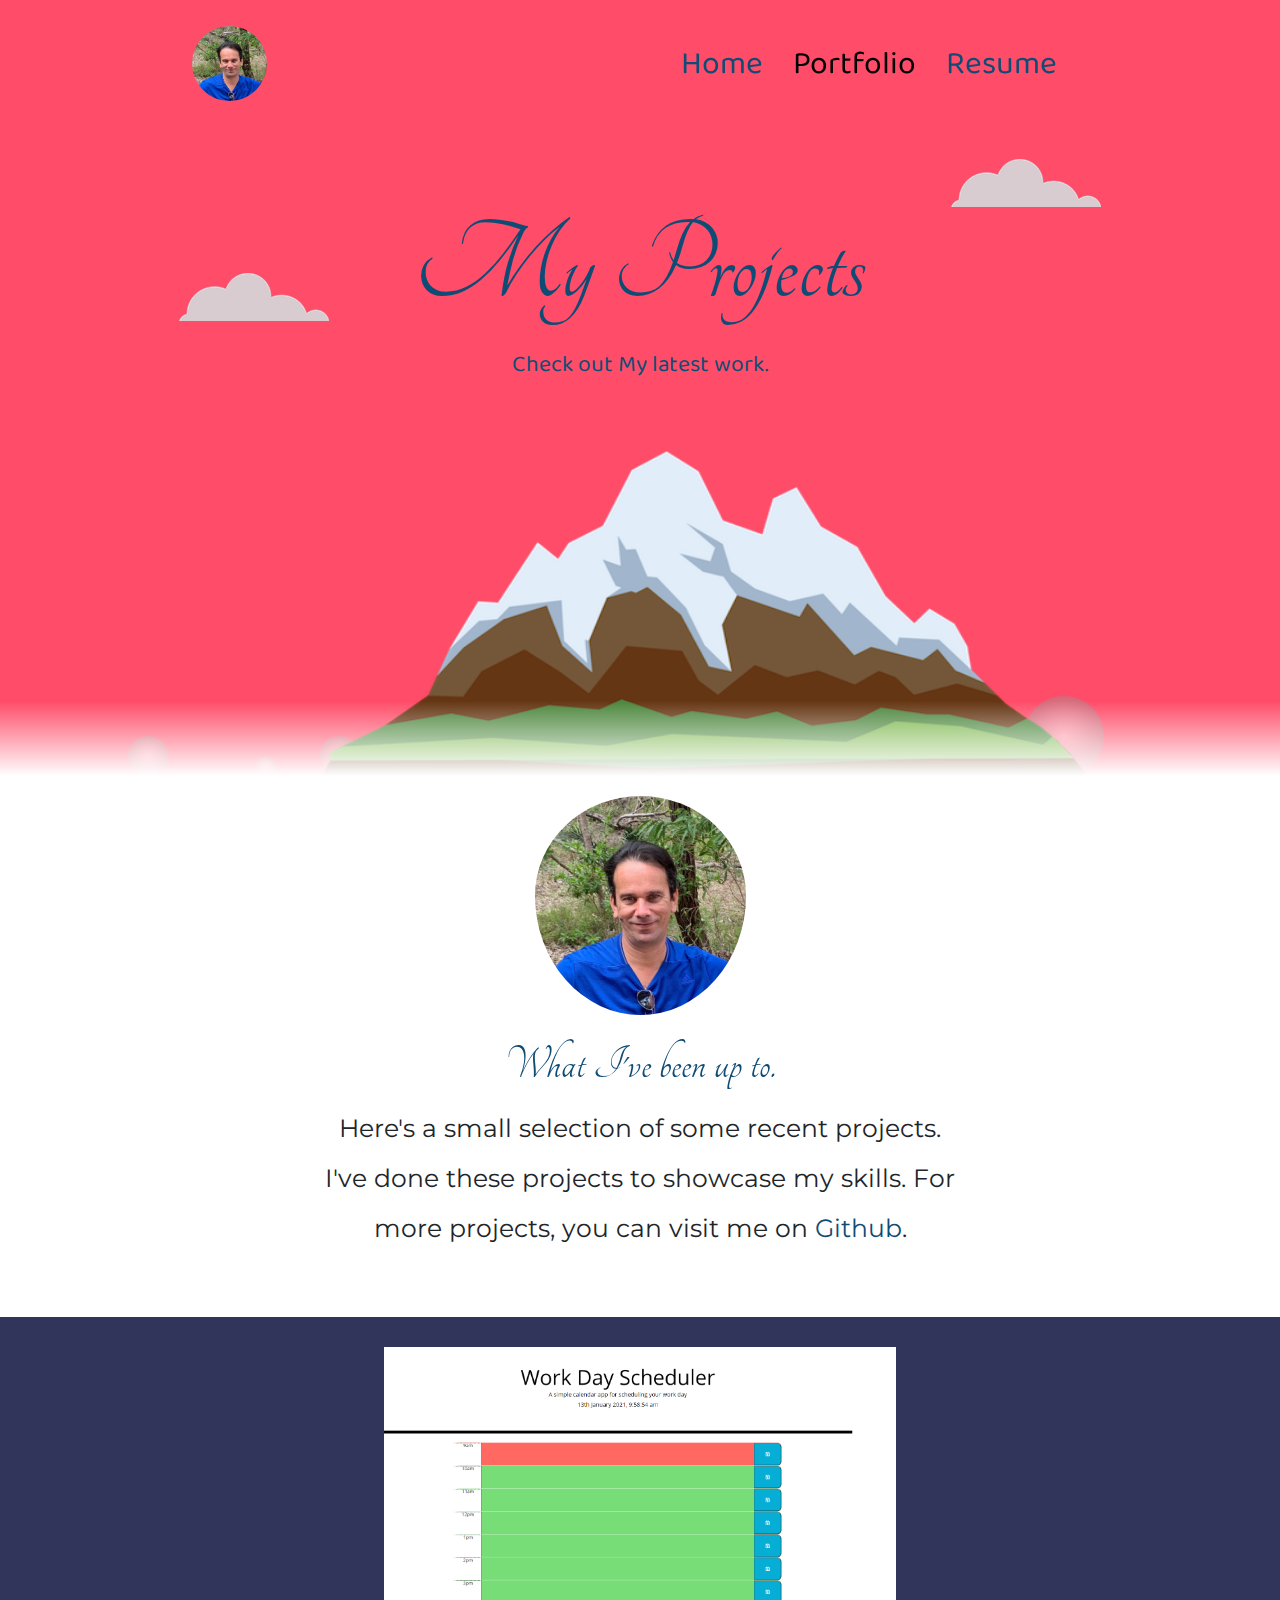
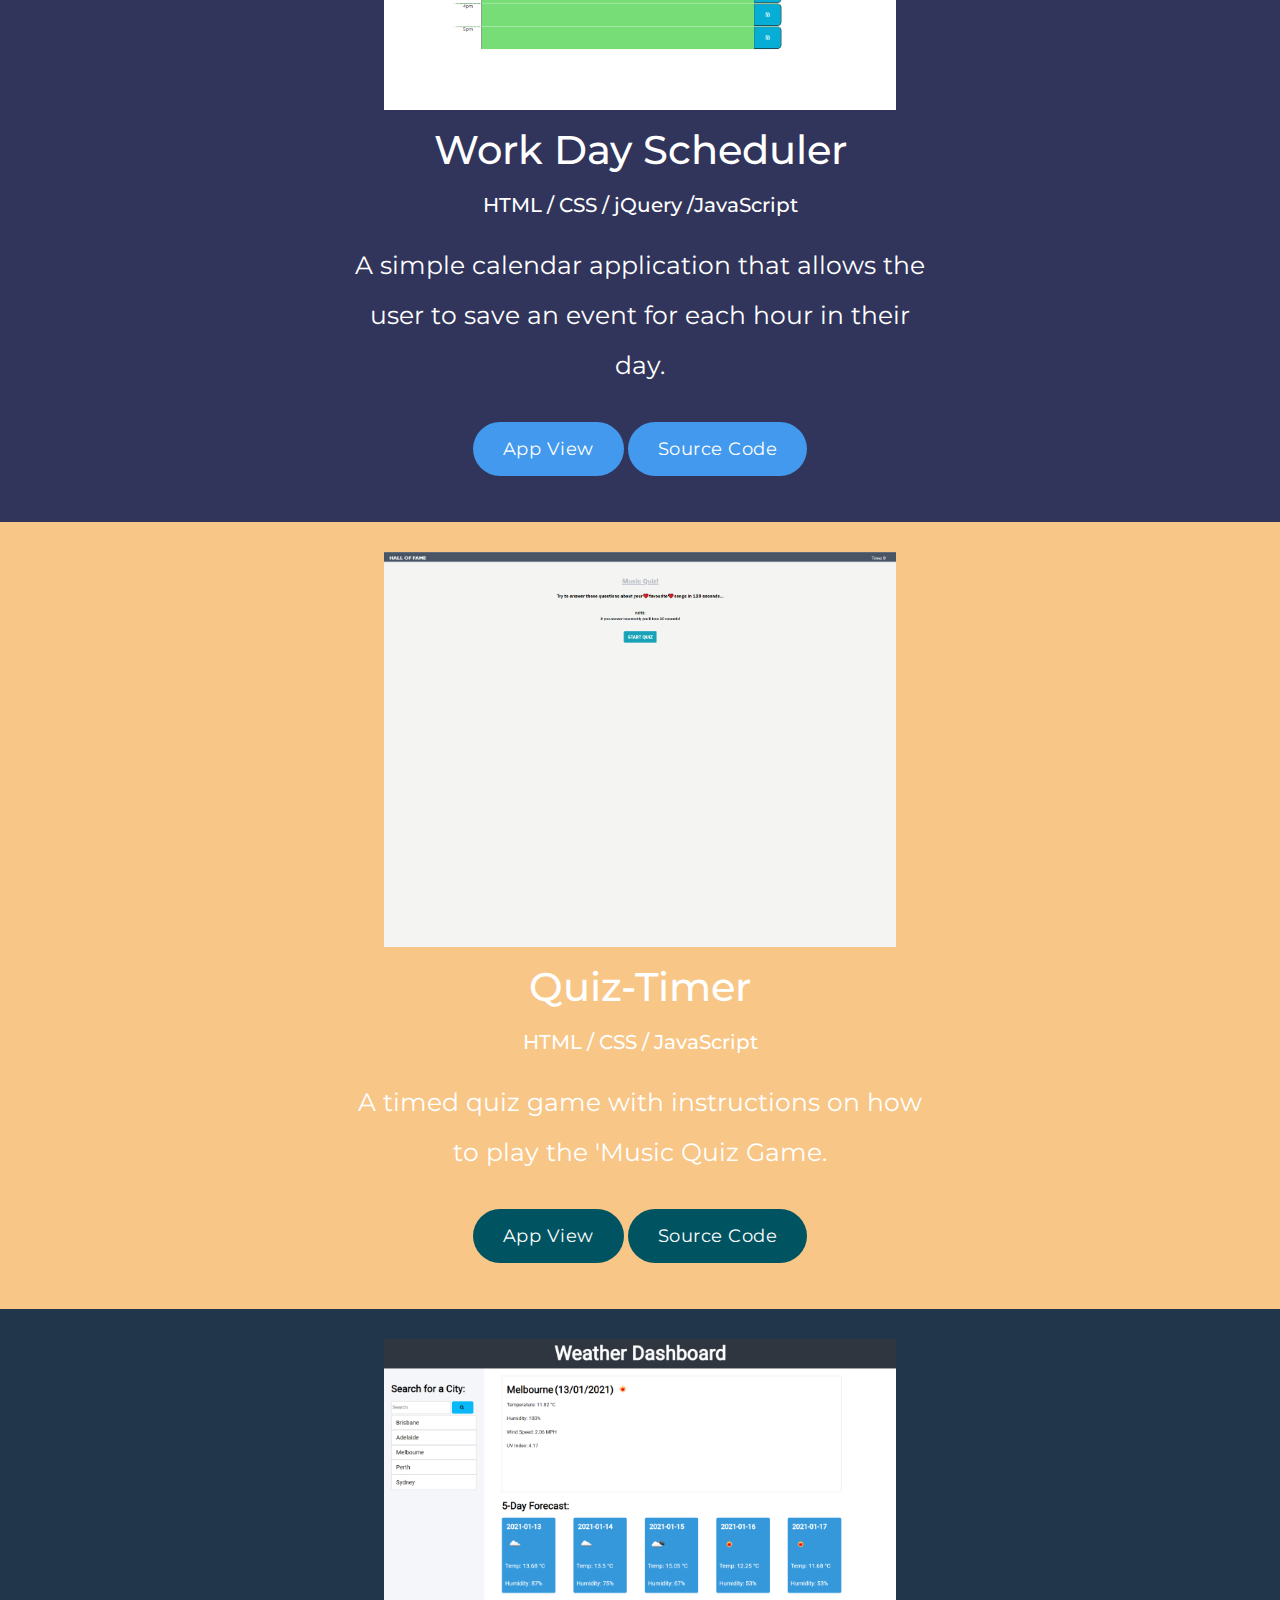
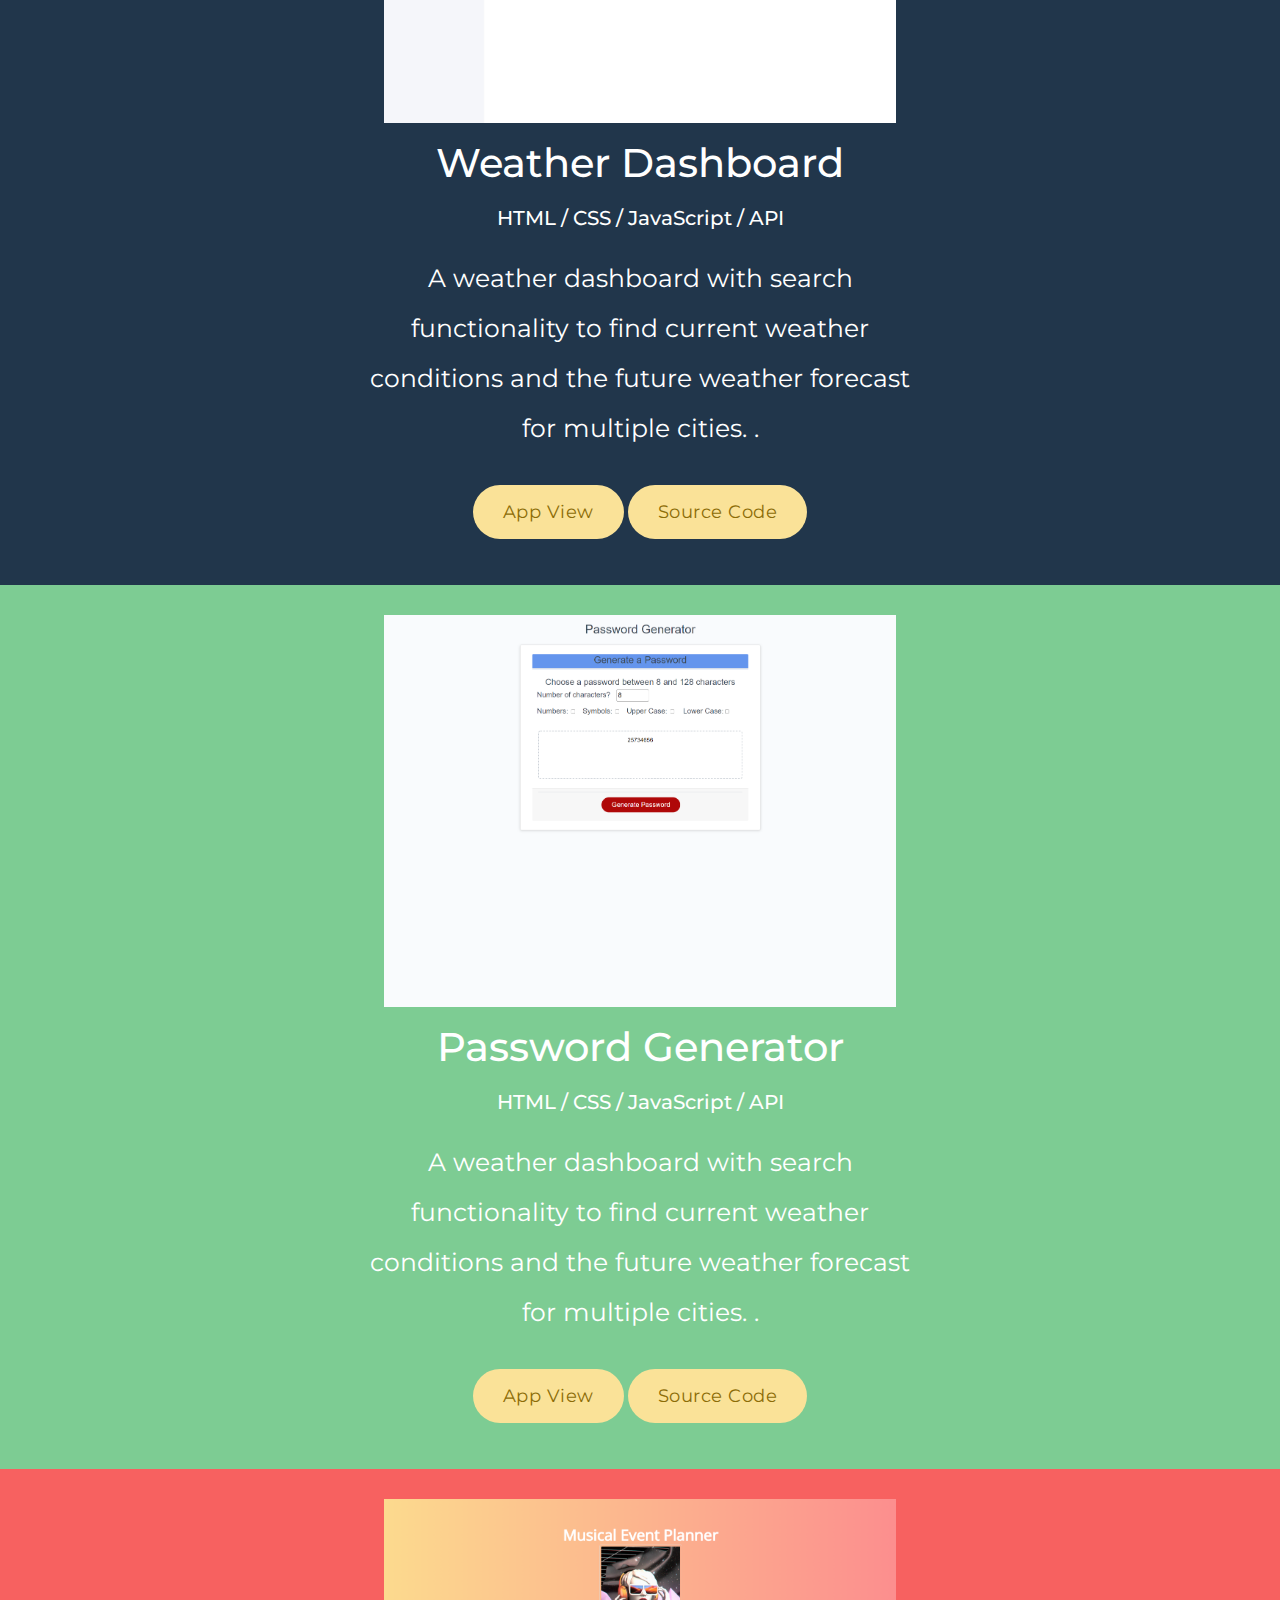
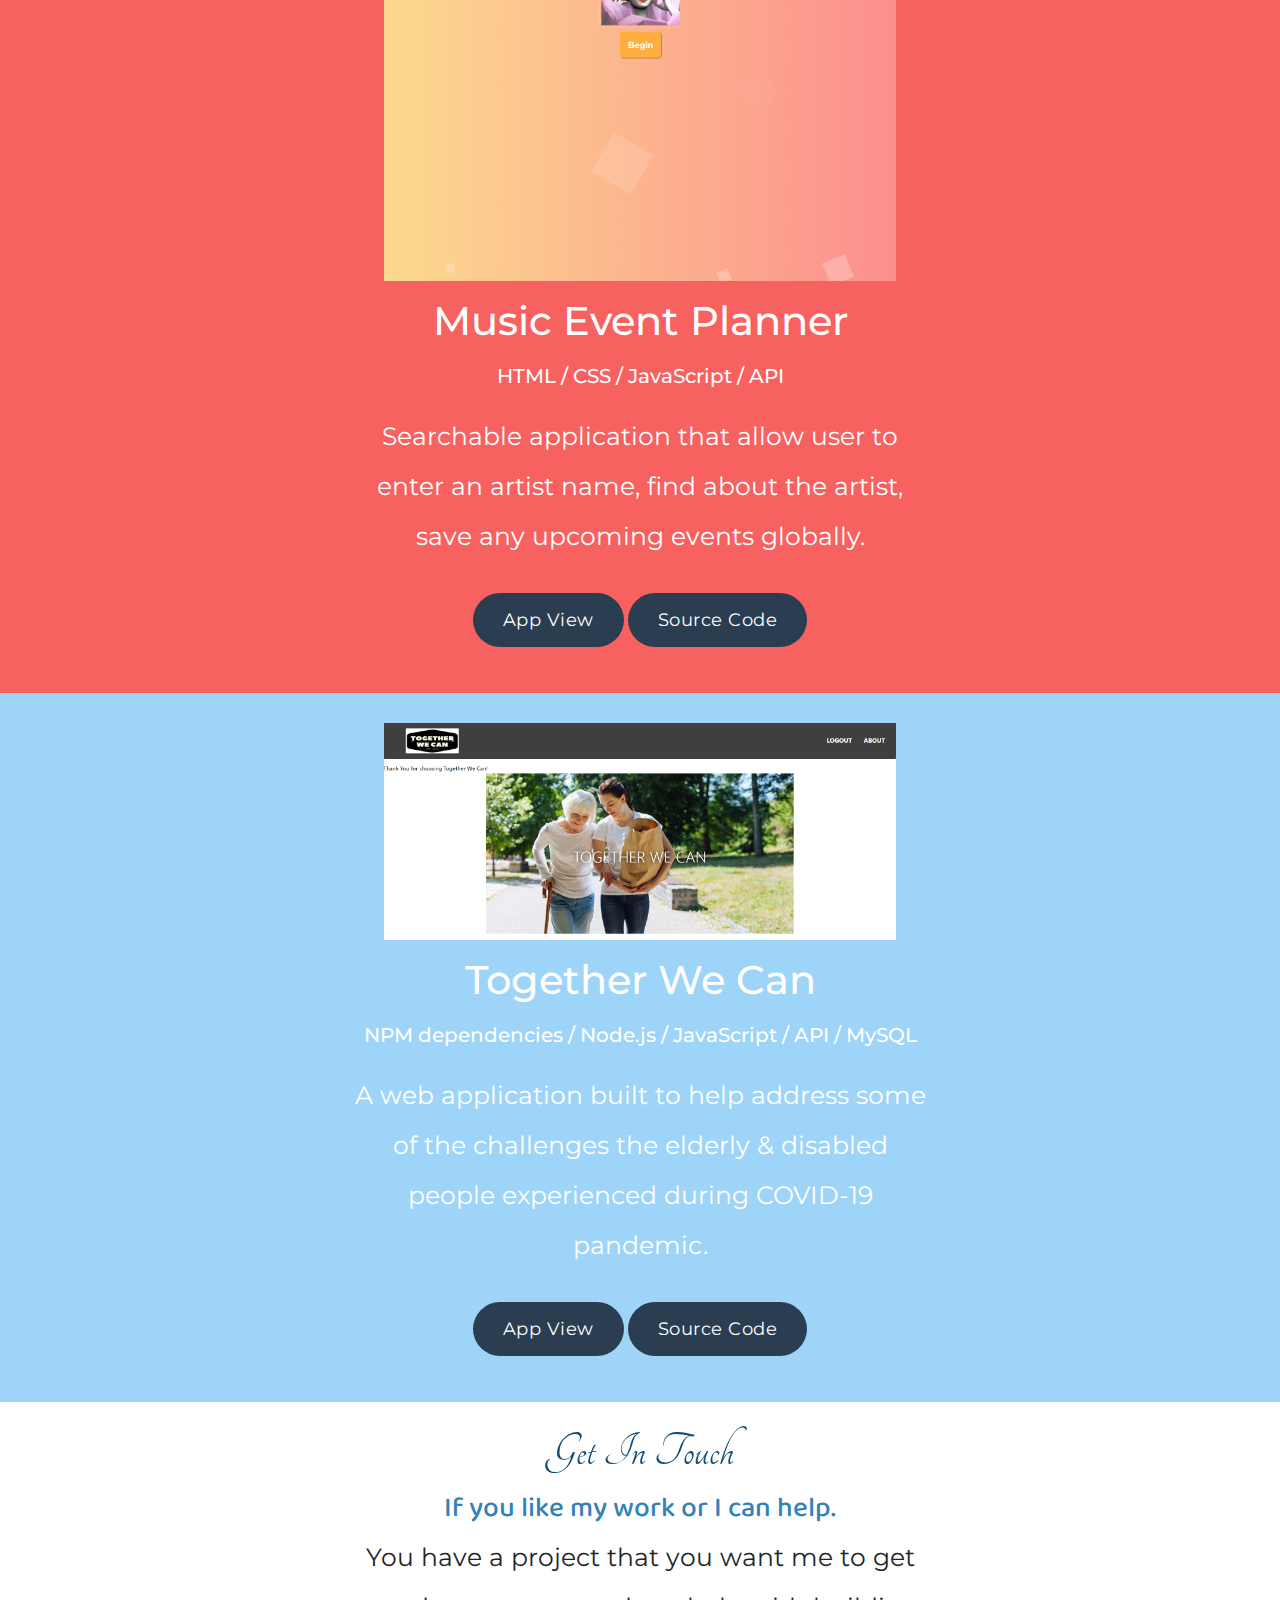
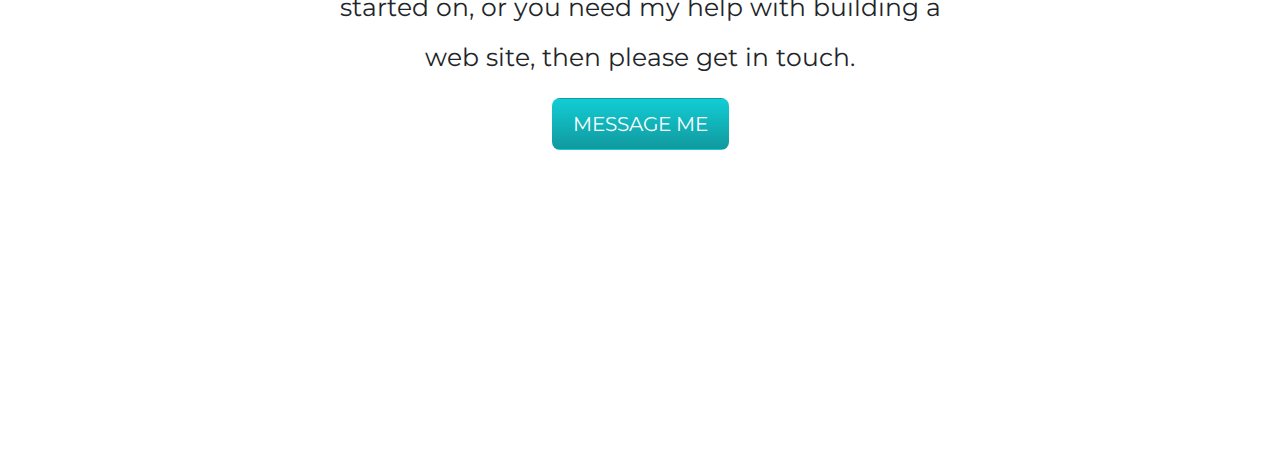
<file: portfolio.html>
<!DOCTYPE html>
<html>

<head>
    <meta charset="utf-8">
    <title>Hamish Isaacs</title>
    <!-- Bootstrap -->
    <link rel="stylesheet" type="text/css"
        href="https://maxcdn.bootstrapcdn.com/font-awesome/4.7.0/css/font-awesome.min.css">

    <link
        href="https://fonts.googleapis.com/css2?family=Baloo+Chettan+2:wght@600&family=Montserrat:wght@500&family=Tangerine:wght@700&display=swap"
        rel="stylesheet">

    <link rel="stylesheet" href="https://maxcdn.bootstrapcdn.com/bootstrap/4.0.0/css/bootstrap.min.css"
        integrity="sha384-Gn5384xqQ1aoWXA+058RXPxPg6fy4IWvTNh0E263XmFcJlSAwiGgFAW/dAiS6JXm" crossorigin="anonymous">



    <!-- Stylesheet CSS -->
    <link rel="stylesheet" type="text/css" href="assets/css/styles.css">
    <link rel="icon" href="assets/Img/Hamish.png">

</head>

<body>
    <header>
        <img class="logo" src="assets/Img/Hamish.png">
        <nav class="navbar navbar-expand-md">
            <ul class="navbar-nav">
                <li class="nav-item"><a href="index.html">Home</a></li>
                <li class="nav-item"><a class="active" href="portfolio.html">Portfolio</a></li>
                <li class="nav-item"><a href="assets/Img/Curriculum Vitae.pdf" download>Resume</a>
                </li>
            </ul>
        </nav>
    </header>

    <!-- Bubble animation -->
    <div class="top-container">
        <img id="top-cloud" src="assets/Img/cloud.png" alt="cloud">
        <div class="Intro">
            <h1 id="h1">My Projects</h1>
            <p id="p1">Check out My latest work.</p>
        </div>
        <img id="bottom-cloud" src="assets/Img/cloud.png" alt="cloud">
        <img id="mountain" src="assets/Img/mountain.png" alt="mountain-img">
        <div class="bubbles">
            <div class="bubble"></div>
            <div class="bubble"></div>
            <div class="bubble"></div>
            <div class="bubble"></div>
            <div class="bubble"></div>
            <div class="bubble"></div>
            <div class="bubble"></div>
            <div class="bubble"></div>
            <div class="bubble"></div>
            <div class="bubble"></div>
        </div>
    </div>
    <!-- This section has reference to Project work -->
    <div class="middle-container">
        <div class="profile">
            <img class="midlogo" src="assets/Img/Hamish.png" alt="profilepic">
            <h2>What I've been up to.</h2>
            <p class="p2">Here's a small selection of some recent projects. I've done these projects to showcase my
                skills. For more projects, you can visit me on <a class="projectslink"
                    href="https://github.com/Hisaacs">Github</a>.</p>
        </div>
        <!-- Work Day Scheduler -->
        <div class="project1">
            <div class="content">
                <img class="project_img" src="assets/Img/Work Day Scheduler.PNG">
                <h2 class="head">Work Day Scheduler</h2>
                <h3 class="head3">HTML / CSS / jQuery /JavaScript</h3>
                <p class="p3">A simple calendar application that allows the user to save an event for each hour in their
                    day.</p>
                <a class="mainbtn" href="https://hisaacs.github.io/Work-Day-Scheduler/">App View</a>
                <a class="mainbtn" href="https://github.com/Hisaacs/Work-Day-Scheduler">Source Code</a>
            </div>
        </div>
        <!-- Quiz-Timer -->
        <div class="project2">
            <div class="content">
                <img class="project_img" src="assets/Img/Music Trivia Quiz.PNG">
                <h2 class="head">Quiz-Timer</h2>
                <h3 class="head3">HTML / CSS / JavaScript</h3>
                <p class="p3">A timed quiz game with instructions on how to play the 'Music Quiz Game.</p>
                <a class="mainbtn btn2" href="https://hisaacs.github.io/Quiz-timer/">App View</a>
                <a class="mainbtn btn2" href="https://github.com/Hisaacs/Quiz-timer">Source Code</a>
            </div>
        </div>
        <!-- Weather Dashboard -->
        <div class="project3">
            <div class="content">
                <img class="project_img" src="assets/Img/Weather App.PNG">
                <h2 class="head">Weather Dashboard</h2>
                <h3 class="head3">HTML / CSS / JavaScript / API</h3>
                <p class="p3"> A weather dashboard with search functionality to find current weather conditions and the
                    future weather forecast for multiple cities. .</p>
                <a class="mainbtn btn3" href="https://hisaacs.github.io/Weather-Dashboard/">App View</a>
                <a class="mainbtn btn3" href="https://github.com/Hisaacs/Weather-Dashboard">Source Code</a>
            </div>
        </div>

        <!-- Password Generator -->
        <div class="project4">
            <div class="content">
                <img class="project_img" src="assets/Img/Password-Generator.PNG">
                <h2 class="head">Password Generator</h2>
                <h3 class="head3">HTML / CSS / JavaScript / API</h3>
                <p class="p3"> A weather dashboard with search functionality to find current weather conditions and the
                    future weather forecast for multiple cities. .</p>
                <a class="mainbtn btn3" href="https://hisaacs.github.io/Generate-Password/">App View</a>
                <a class="mainbtn btn3" href="https://github.com/Hisaacs/Generate-Password">Source Code</a>
            </div>
        </div>

        <!-- Music Event Planner -->
        <div class="project5">
            <div class="content">
                <img class="project_img" src="assets/Img/Music Event Planner.PNG">
                <h2 class="head">Music Event Planner</h2>
                <h3 class="head3">HTML / CSS / JavaScript / API</h3>
                <p class="p3">Searchable application that allow user to enter an artist name, find about the artist,
                    save any upcoming events globally.</p>
                <a class="mainbtn btn4" href=" https://hisaacs.github.io/Project1/">App View</a>
                <a class="mainbtn btn4" href="https://github.com/Hisaacs/Project1">Source Code</a>
            </div>
        </div>

        <!-- Together We Can -->
        <div class="project6">
            <div class="content">
                <img class="project_img" src="assets/Img/Together We Can.PNG">
                <h2 class="head">Together We Can</h2>
                <h3 class="head3">NPM dependencies / Node.js / JavaScript / API / MySQL</h3>
                <p class="p3">A web application built to help address some of the challenges the elderly & disabled people experienced during COVID-19 pandemic.</p>
                <a class="mainbtn btn4" href="https://backend-warriors-project-2.herokuapp.com/login">App View</a>
                <a class="mainbtn btn4" href="https://github.com/Hisaacs/Project-2">Source Code</a>
            </div>
        </div>
  
        <div id="contact" class="contact-me">
            <h2>Get In Touch</h2>
            <h3>If you like my work or I can help.</h3>
            <p class="p2">You have a project that you want me to get started on, or you need my help with building a web
                site, then please get in touch.</p>
            <a class="btn" href="mailto:hamisaacs@gmail.com">MESSAGE ME</a>
        </div>
    </div>
    <footer id="f">
        <img class="flogo" src="assets/Img/Hamish.png">
        <div class="link">
            <a class="footer-link" href="index.html">Home</a>
            <a class="footer-link" href="portfolio.html">Portfolio</a>
            <a class="footer-link" href="/assets/Img/Curriculum Vitae.pdf" download>Resume</a>
            href="https://www.linkedin.com/uas/login?session_redirect=https%3A%2F%2Fwww.linkedin.com%2Ffeed%2F">Resume</a>
        </div>
        <div class="footer-social-icons">
            <ul>
                <li><a href="https://github.com/Hisaacs"><i class="fa fa-github" aria-hidden="true"></i></a></li>
                <li><a
                        href="https://www.linkedin.com/uas/login?session_redirect=https%3A%2F%2Fwww.linkedin.com%2Ffeed%2F"><i
                            class="fa fa-linkedin" aria-hidden="true"></i></a></li>
            </ul>
        </div>
        <p class="copyright">© 2020 <a href="#" class="f-link">Hamish Isaacs.</a> All rights reserved.</p>
    </footer>
    <!-- JavaScript and jQuery-->

    <script src="https://maxcdn.bootstrapcdn.com/bootstrap/4.0.0/js/bootstrap.min.js"
        integrity="sha384-JZR6Spejh4U02d8jOt6vLEHfe/JQGiRRSQQxSfFWpi1MquVdAyjUar5+76PVCmYl" crossorigin="anonymous">
    </script>
    <script src="https://code.jquery.com/jquery-3.2.1.slim.min.js"
        integrity="sha384-KJ3o2DKtIkvYIK3UENzmM7KCkRr/rE9/Qpg6aAZGJwFDMVNA/GpGFF93hXpG5KkN" crossorigin="anonymous">
    </script>
    <script src="https://cdnjs.cloudflare.com/ajax/libs/popper.js/1.12.9/umd/popper.min.js"
        integrity="sha384-ApNbgh9B+Y1QKtv3Rn7W3mgPxhU9K/ScQsAP7hUibX39j7fakFPskvXusvfa0b4Q" crossorigin="anonymous">
    </script>


</body>

</html>
</file>
<file: assets/css/styles.css>
body {
 margin: 0;
 font-family: 'Montserrat';
}

.logo {
 border-radius: 50%;
}

.navbar-nav li a {
 font-size: 2rem;
}
h1 {
 color: #0f4c75;
 font-family: 'Tangerine', cursive;
 font-size: 135px;
 margin: 50px auto 0 auto;
 text-align: center;
}

#h1 {
 color: #0f4c75;
 font-family: 'Tangerine', cursive;
 font-size: 120px;
 margin: 50px auto 0 auto;
 text-align: center;
}

#p1 {
 color: #0f4c75;
 font-family: 'Baloo Chettan 2', cursive;
 font-size: 23px;
 font-weight: 400;
 text-align: center;
 margin: 0;
}

.p2 {
 line-height: 2;
 display: block;
 font-family: 'Montserrat', sans-serif;
 font-weight: normal;
 font-size: 25px;
 /* padding: 0 15% 0 15%; */
}

h2 {
 color: #0f4c75;
 font-family: 'Tangerine', cursive;
 font-size: 50px;
 margin-top: 20px;
}

h3 {
 font-family: 'Baloo Chettan 2', cursive;
 color: #3282b8;
 padding: 0px;
}

.h3_1 {
 color: #000;
}

.head {
 color: #fff;
 font-family: 'Montserrat', sans-serif;
 font-size: 40px;
 line-height: 1;
}

.head3 {
 color: #fff;
 font-family: 'Montserrat', sans-serif;
 font-size: 20px;
 padding: 15px;
}

p {
 line-height: 2;
 display: block;
 font-family: 'Montserrat', sans-serif;
 font-weight: normal;
 font-size: 16px;
 padding: 0 auto 0 auto;
}

.p3 {
 line-height: 2;
 font-family: 'Montserrat', sans-serif;
 font-weight: normal;
 font-size: 25px;
 padding: 0 5% 0 5%;
 color: #fff;
}

.projectslink {
 color: #0f4c75;
 font-family: 'Montserrat', sans-serif;
}

.projectslink:hover {
 color: #000;
}

.hr-content {
 margin: 80px auto 80px auto;
 border-style: dotted none none;
 border-width: 5px;
 width: 5%;
 border-color: #3282b8;
 margin-top: 10px;
}

.hr-contact {
 margin: 80px auto 80px auto;
 border-style: dotted none none;
 border-width: 5px;
 width: 5%;
 border-color: #3282b8;
 margin-bottom: 10px;
}

.f-link {
 color: orange;
 text-decoration: none;
}

header {
 background-color: #ff4c68;
 display: flex;
 justify-content: space-between;
 align-items: center;
 padding: 2% 15%;
}

.logo {
 width: 75px;
 height: 75px;
 cursor: pointer;
}

ul {
 list-style: none;
}

ul li {
 display: inline-block;
 padding: 0px 15px;
}

ul li a {
 transition: all 0.3s ease 0s;
 text-decoration: none;
 font-size: 20px;
 font-family: 'Baloo Chettan 2', cursive;
 color: #0f4c75;
}

ul li a.active {
 color: black;
}

ul li a:hover {
 color: #1b262c;
}

.top-container {
 width: 100%;
 height: 650px;
 background-color: #ff4c68;
 margin: 0;
 position: relative;
 overflow: hidden;
 padding-top: 20px;
}

.top-container:before {
 content: '';
 position: absolute;
 bottom: 0;
 width: 100%;
 height: 75px;
 z-index: 1000;
 background: linear-gradient(transparent, #fff);
}

.bubbles {
 position: absolute;
 width: 100%;
 height: 100%;
 top: 0;
 left: 0;
 overflow: hidden;
 z-index: 0;
 background: transparent;
}

.bubble {
 position: absolute;
 bottom: 0;
 background: radial-gradient(#fff, #666666);
 border-radius: 50%;
 opacity: 0.4;
 animation: flying 10s infinite ease-in;
}

.bubble:nth-child(1) {
 width: 40px;
 height: 40px;
 left: 10%;
 animation-duration: 8s;
}

.bubble:nth-child(2) {
 width: 20px;
 height: 20px;
 left: 20%;
 animation-duration: 5s;
 animation-delay: 1s;
}

.bubble:nth-child(3) {
 width: 50px;
 height: 50px;
 left: 35%;
 animation-duration: 5s;
 animation-delay: 2s;
}

.bubble:nth-child(4) {
 width: 80px;
 height: 80px;
 left: 50%;
 animation-duration: 10s;
 animation-delay: 0s;
}

.bubble:nth-child(5) {
 width: 35px;
 height: 35px;
 left: 55%;
 animation-duration: 6s;
 animation-delay: 1s;
}

.bubble:nth-child(6) {
 width: 45px;
 height: 45px;
 left: 40%;
 animation-duration: 8s;
 animation-delay: 3s;
}

.bubble:nth-child(7) {
 width: 25px;
 height: 25px;
 left: 75%;
 animation-duration: 7s;
 animation-delay: 2s;
}

.bubble:nth-child(8) {
 width: 80px;
 height: 80px;
 left: 80%;
 animation-duration: 6s;
 animation-delay: 1s;
}

.bubble:nth-child(9) {
 width: 15px;
 height: 15px;
 left: 70%;
 animation-duration: 9s;
 animation-delay: 0s;
}

.bubble:nth-child(10) {
 width: 40px;
 height: 40px;
 left: 25%;
 animation-duration: 5s;
 animation-delay: 3s;
}

@keyframes flying {
 0% {
  bottom: -100px;
  transform: translateX(0);
 }

 50% {
  transform: translateX(100px);
 }

 100% {
  bottom: 1480px;
  transform: translateX(-200px);
 }
}

.middle-container {
 background-color: white;
 text-align: center;
 margin-bottom: 25%;
}

.profile {
 width: 50%;
 margin-left: 25%;
 margin-bottom: 5%;
}

.skills {
 width: 50%;
 margin-left: 25%;
 text-align: center;
}

.skill_img {
 width: 80px;
 margin: 0 15px;
}

.jquery-img,
.ajax-img,
.nodejs-img,
.mysql-img {
 width: 180px;
 margin: 0 15px;
}

.content {
 width: 50%;
 margin-left: 25%;
 padding-bottom: 30px;
}

.project_img {
 width: 80%;
 height: auto;
 padding: 30px 0 0 0;
}

.mainbtn {
 color: #fff;
 background: #4299ed;
 border-radius: 30px;
 padding: 16px 30px;
 text-align: center;
 letter-spacing: 0.5px;
 text-decoration: none;
 line-height: 86px;
 font-size: 18px;
 margin-top: 30px;
 transition: 0.8s all;
 margin-bottom: 40px;
}

.mainbtn:hover {
 color: #fff;
 background: #1680e6;
}

.btn2 {
 background: #005361;
}

.btn2:hover {
 background: #00272e;
}

.btn3 {
 color: #8c6c07;
 background: #fae298;
}

.btn3:hover {
 background: #f8d467;
 color: #8c6c07;
}

.btn4 {
 background: #2b3d51;
}

.btn4:hover {
 background: #192430;
}

.btn5 {
 background: #374760;
}

.btn5:hover {
 background: #242f40;
}

.project1 {
 width: 100%;
 height: auto;
 background: #31355b;
}

.project2 {
 width: 100%;
 height: auto;
 background: #f8c687;
}

.project3 {
 width: 100%;
 height: auto;
 background: #21364b;
}

.project4 {
 width: 100%;
 height: auto;
 background: #7dcc93;
}

.project5 {
 width: 100%;
 height: auto;
 background: #f76160;
}

.project6 {
 width: 100%;
 height: auto;
 background: #9ed4f8;
}
.contact-me {
 width: 50%;
 margin-left: 25%;
 margin-bottom: 15%;
}

#top-cloud {
 position: absolute;
 right: 14%;
 top: 5%;
 z-index: 9;
}

#bottom-cloud {
 position: absolute;
 left: 14%;
 bottom: 70%;
 z-index: 10;
}

#mountain {
 position: absolute;
 width: 60%;
 height: 400px;
 bottom: 0;
 left: 25%;
 z-index: 1;
}

.midlogo {
 padding-top: 20px;
 border-radius: 50%;
}

#f {
 position: fixed;
 bottom: 0;
 overflow: hidden;
 z-index: -1;
 background-color: #1b262c;
 width: 100%;
 height: 300px;
}

.flogo {
 width: 120px;
 height: 120px;
 position: absolute;
 left: 15%;
 top: 120px;
 border-radius: 50%;
}

.link {
 display: flex;
 position: absolute;
 top: 15%;
 left: 41%;
}

.footer-link {
 color: #11999e;
 font-family: 'Baloo Chettan 2', cursive;
 margin: 15px 12px;
 text-decoration: none;
 font-size: 20px;
}

.footer-link:hover {
 color: #eaf6f6;
}

/* Desktop layout */
.footer-social-icons ul {
 margin: 0px;
 padding: 10px;
 display: flex;
 position: absolute;
 top: 35%;
 left: 48%;
 transform: translate(-50%);
}

.footer-social-icons ul li {
 margin: 0 15px;
 list-style: none;
}

.footer-social-icons ul li a {
 position: relative;
 display: block;
 width: 100px;
 height: 100px;
 text-align: center;
 line-height: 100px;
 background: #fff;
 border-radius: 50%;
 font-size: 40px;
 color: #666;
 transition: -5s;
}

.footer-social-icons ul li a:before {
 content: '';
 position: absolute;
 left: 0;
 width: 100%;
 height: 100%;
 border-radius: 50%;
 background: #11999e;
 transition: 0.5s;
 transform: scale(0.9);
 z-index: -1;
}

.footer-social-icons ul li a:hover:before {
 transform: scale(1.1);
 box-shadow: 0 0 15px #11999e;
}

.footer-social-icons ul li a:hover {
 color: #11999e;
 box-shadow: 0 0 5px #11999e;
 text-shadow: 0 0 5px #11999e;
}

.copyright {
 position: absolute;
 bottom: 10%;
 left: 41%;
 text-align: center;
 color: #eaf6f6;
 font-size: 0.85rem;
}

.btn {
 background: #11cdd4;
 background-image: -webkit-linear-gradient(top, #11cdd4, #11999e);
 background-image: -moz-linear-gradient(top, #11cdd4, #11999e);
 background-image: -ms-linear-gradient(top, #11cdd4, #11999e);
 background-image: -o-linear-gradient(top, #11cdd4, #11999e);
 background-image: linear-gradient(to bottom, #11cdd4, #11999e);
 -webkit-border-radius: 25;
 -moz-border-radius: 225;
 border-radius: 8px;
 font-family: 'Montserrat', sans-serif;
 color: #ffffff;
 font-size: 20px;
 padding: 10px 20px 10px 20px;
 text-decoration: none;
}

.btn:hover {
 background: #30e3cb;
 background-image: -webkit-linear-gradient(top, #30e3cb, #2bc4ad);
 background-image: -moz-linear-gradient(top, #30e3cb, #2bc4ad);
 background-image: -ms-linear-gradient(top, #30e3cb, #2bc4ad);
 background-image: -o-linear-gradient(top, #30e3cb, #2bc4ad);
 background-image: linear-gradient(to bottom, #30e3cb, #2bc4ad);
 text-decoration: none;
}

.btn-project {
 position: relative;
 top: 50px;
}

.btn-message {
 position: relative;
 top: -10px;
}

.showcase {
 height: auto;
 background: #fff;
 padding-top: 10%;
 text-align: center;
}

.card-conatiner {
 width: 60%;
}

.card {
 margin: 3% 2%;
 border: 1px solid #3282b8;
 display: inline-block;
 justify-content: space-between;
}

.card-img-top {
 width: 100%;
 height: 9rem;
}

.butn {
 transition: all 0.3s ease 0s;
 text-decoration: none;
 font-size: 1.2rem;
 font-family: 'Baloo Chettan 2', cursive;
 color: #0f4c75;
 padding: 0 3%;
}

.butn:hover {
 color: #000;
}

/* Mobile layout */

@media (max-width: 500px) {
 header {
  padding: 3% 5%;
 }

 .logo {
  width: 180px;
  height: 180px;
 }

 .navbar-nav li a {
  font-size: 3rem;
 }

 ul li a {
  font-size: 1rem;
 }

 h1 {
  font-size: 250px;
  margin: 280px auto 0 auto;
 }

 #h1 {
  font-size: 220px;
  margin: 280px auto 0 auto;
 }

 #p1 {
  font-size: 2rem;
 }

 .top-container {
  height: 1400px;
 }

 #top-cloud {
  right: 4%;
  top: 10%;
  width: 250px;
  height: auto;
 }

 #bottom-cloud {
  width: 250px;
  height: auto;
  left: 2%;
  bottom: 45%;
 }

 #mountain {
  width: 100%;
  height: 650px;
  left: 0;
  bottom: 0;
 }

 .profile {
  width: 90%;
  margin-left: 5%;
 }

 .midlogo {
  width: 310px;
  height: 310px;
 }

 h2 {
  font-size: 140px;
 }

 .p2 {
  line-height: 2;
  display: block;
  font-family: 'Montserrat', sans-serif;
  font-weight: normal;
  font-size: 2rem;
 }

 hr {
  width: 10%;
  border-width: 10px;
 }

 .skills {
  width: 90%;
  margin-left: 5%;
 }

 .timelineContent {
  width: 90%;
 }

 h3 {
  font-size: 80px;
 }

 p {
  line-height: 1.2;
  font-size: 60px;
 }

 .head {
  font-size: 80px;
  line-height: 1.2;
 }

 .head3 {
  font-size: 54px;
  line-height: 1;
 }

 .p3 {
  font-size: 40px;
 }

 .front {
  width: 45%;
 }

 .py {
  width: 45%;
 }

 .btn {
  font-size: 40px;
  border-radius: 35px;
 }

 .content {
  width: 90%;
  margin-left: 5%;
  padding-bottom: 30px;
 }

 .skill_img {
  width: 160px;
 }

 .project_img {
  width: 100%;
  height: auto;
  padding: 10% 0 5% 0;
 }

 .mainbtn {
  line-height: 200px;
  width: 2%;
  padding: 16px 10px;
  border-radius: 0%;
  font-size: 30px;
 }

 .contact-me {
  margin-top: 50px;
  width: 190%;
  margin-left: 5%;
 }

 #f {
  height: 800px;
 }

 .flogo {
  width: 120px;
  height: 120px;
  position: absolute;
  left: 15%;
  top: 120px;
  border-radius: 50%;
 }

 .link {
  display: flex;
  position: absolute;
  top: 15%;
  left: 41%;
 }

 .footer-link {
  font-size: 50px;
 }

 .switch {
  font-size: 50px;
  padding: 28px 35px;
  right: 27%;
 }

 /* Media query */
 .footer-social-icons ul {
  margin: 0px;
  padding: 10px;
  display: flex;
  position: absolute;
  top: 35%;
  left: 50%;
  transform: translate(-50%);
 }

 .footer-social-icons ul li a {
  position: relative;
  display: block;
  width: 100px;
  height: 100px;
  text-align: center;
  line-height: 100px;
  background: #fff;
  border-radius: 50%;
  font-size: 50px;
  color: #666;
  transition: -5s;
 }

 .footer-social-icons ul li {
  margin: 0px;
  padding: 10px;
  display: flex;
  position: absolute;
  top: 30%;
  left: 55%;
  transform: translate(-50%);
 }

 .copyright {
  /* font-size: 2rem;
    left: 16%; */
  position: absolute;
  bottom: 7%;
  left: 41%;
  text-align: center;
  color: #eaf6f6;
  font-size: 0.85rem;
 }

 .card-container {
  width: 100%;
  height: auto;
  margin: 1% 0;
 }

 .card {
  display: block;
  width: 100%;
  margin: 3% 35%;
 }

 .btn,
 .btn-message {
  size: 5px;
 }
}
</file>
